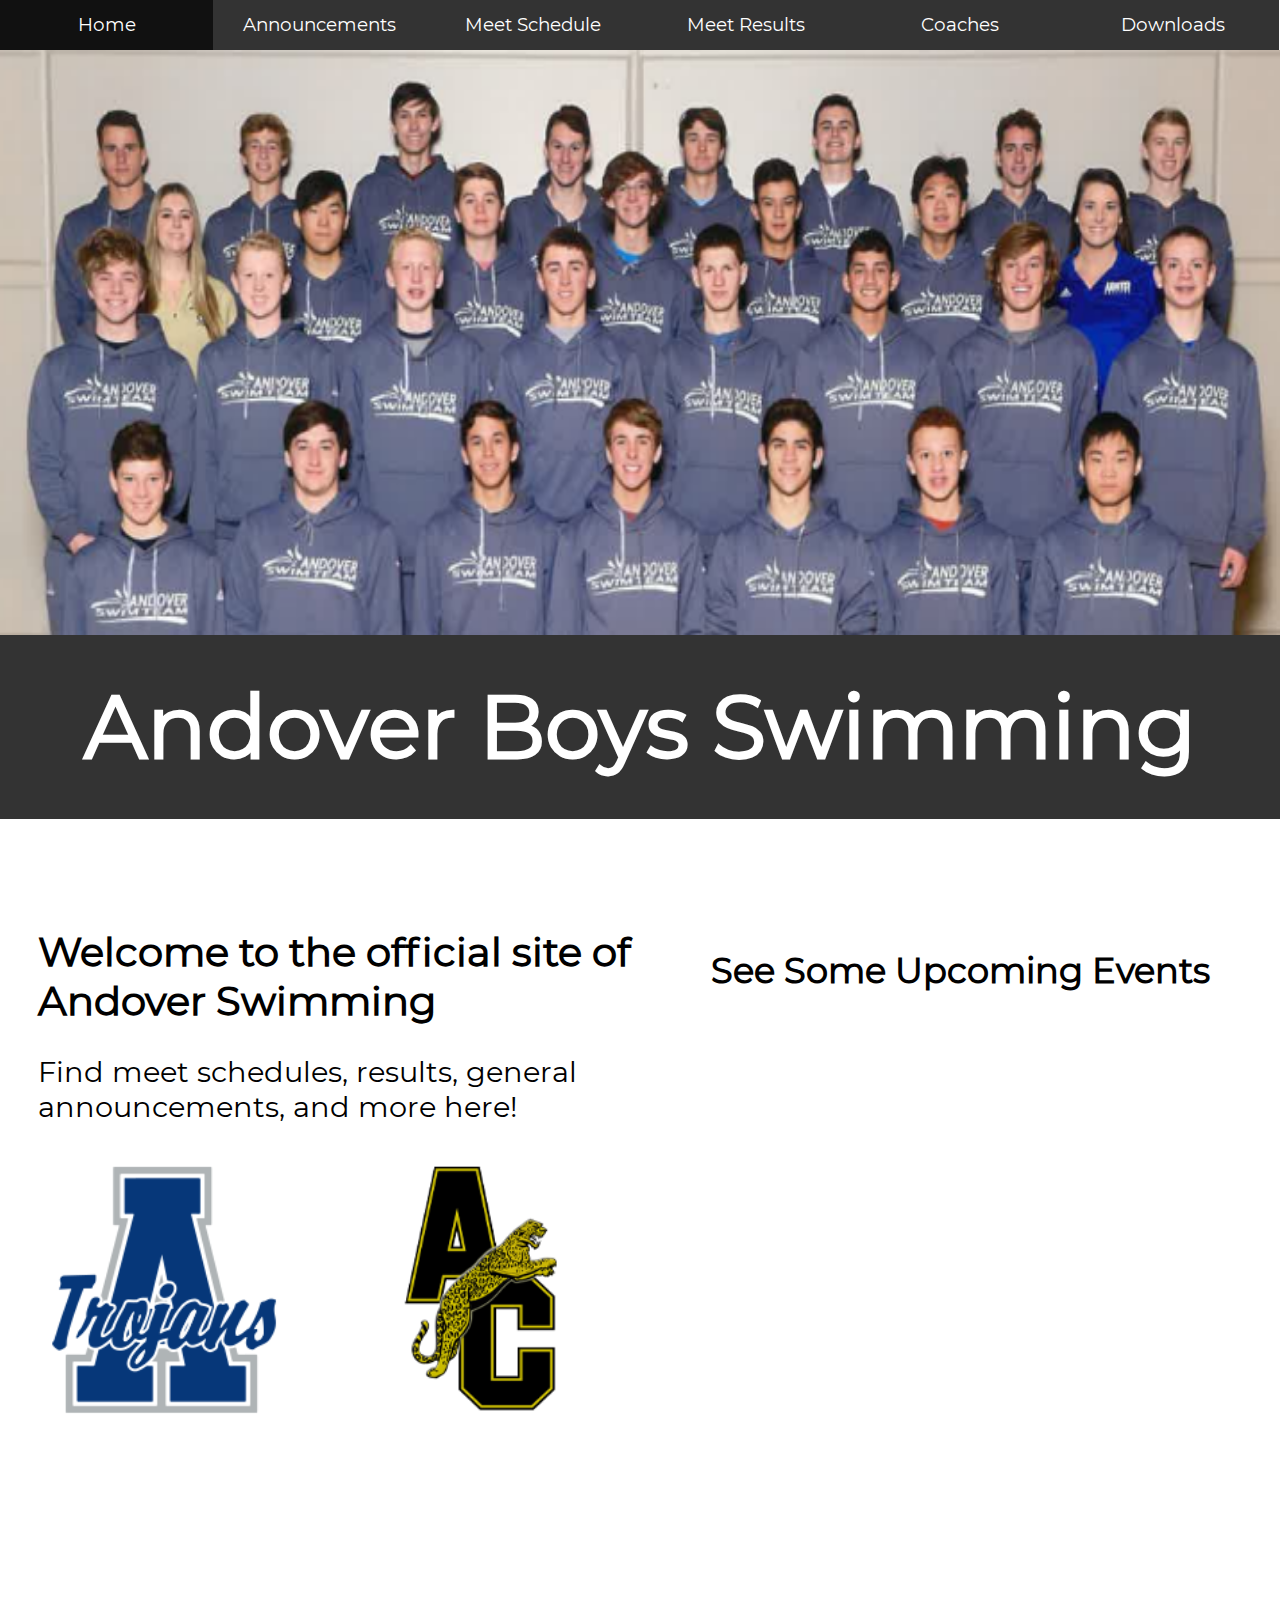
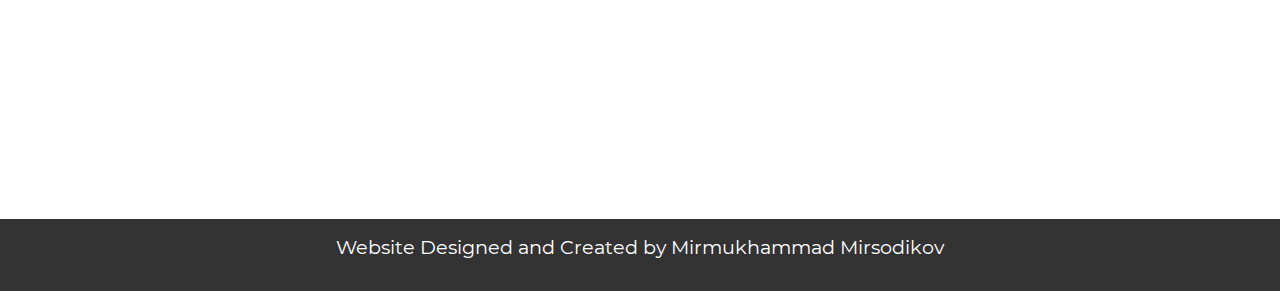
<file: HTML/index.html>
<!DOCTYPE html>

<html>
  <head>
    <meta charset="utf-8" />
    <meta name="keywords" content="Andover, swimming, high school, boys" />
    <title>Andover Boys Swimming</title>
    <meta name="viewport" content="width=device-width, initial-scale=1" />
    <link href="../CSS/layout.css" rel="stylesheet" />
    <link href="../CSS/index.css" rel="stylesheet" />
    <link media="only screen and (max-width: 480px)" href="../CSS/layout_mobile.css" type="text/css" rel="stylesheet" />
  </head>

  <body>
    <header>
      <nav class="dropdown">
        <button class="dropbtn">&#9776; Andover Boys Swimming</button>
        <ul class="dropdown-content">
          <li><a href="index.html">Home</a></li>
          <li><a href="announcements.html">Announcements</a></li>
          <li><a href="meet_schedule.html">Meet Schedule</a></li>
          <li><a href="meet_results.html">Meet Results</a></li>
          <li><a href="coaches.html">Coaches</a></li>
          <li><a href="downloads.html">Downloads</a></li>
        </ul>
      </nav>

      <img src="../Images/team_fit.png" alt="">
      <h1 class="home">Andover Boys Swimming</h1>
    </header>

    <article class="home">
      <div class="row">
        <div class="col-1-2" id="info">
          <section>
            <h1>Welcome to the official site of Andover Swimming</h1>
            <p>Find meet schedules, results, general announcements, and more here!</p>

            <div class="row" id="images">
              <div class="col-1-2">
                <img src="../Images/andover_high_school.png" alt="" id="andover"/>
              </div>
              <div class="col-1-2">
                <img src="../Images/andover_central_high_school.png" alt="" id="andover_central"/>
              </div>
            </div>

          </section>
        </div>

        <div class="col-1-2">
          <div class="calendar">
            <h2>See Some Upcoming Events</h2>
            <iframe src="https://calendar.google.com/calendar/embed?height=600&amp;wkst=1&amp;bgcolor=%23ffffff&amp;ctz=America%2FChicago&amp;src=bWlya2FtdWRpa0BnbWFpbC5jb20&amp;src=YWRkcmVzc2Jvb2sjY29udGFjdHNAZ3JvdXAudi5jYWxlbmRhci5nb29nbGUuY29t&amp;src=ZW4udXNhI2hvbGlkYXlAZ3JvdXAudi5jYWxlbmRhci5nb29nbGUuY29t&amp;color=%237CB342&amp;color=%23F6BF26&amp;color=%234285F4&amp;showTitle=0"></iframe>
          </div>
      </div>
    </article>


    <footer>
      <p>Website Designed and Created by Mirmukhammad Mirsodikov</p>
    </footer>

  </body>
</html>
</file>
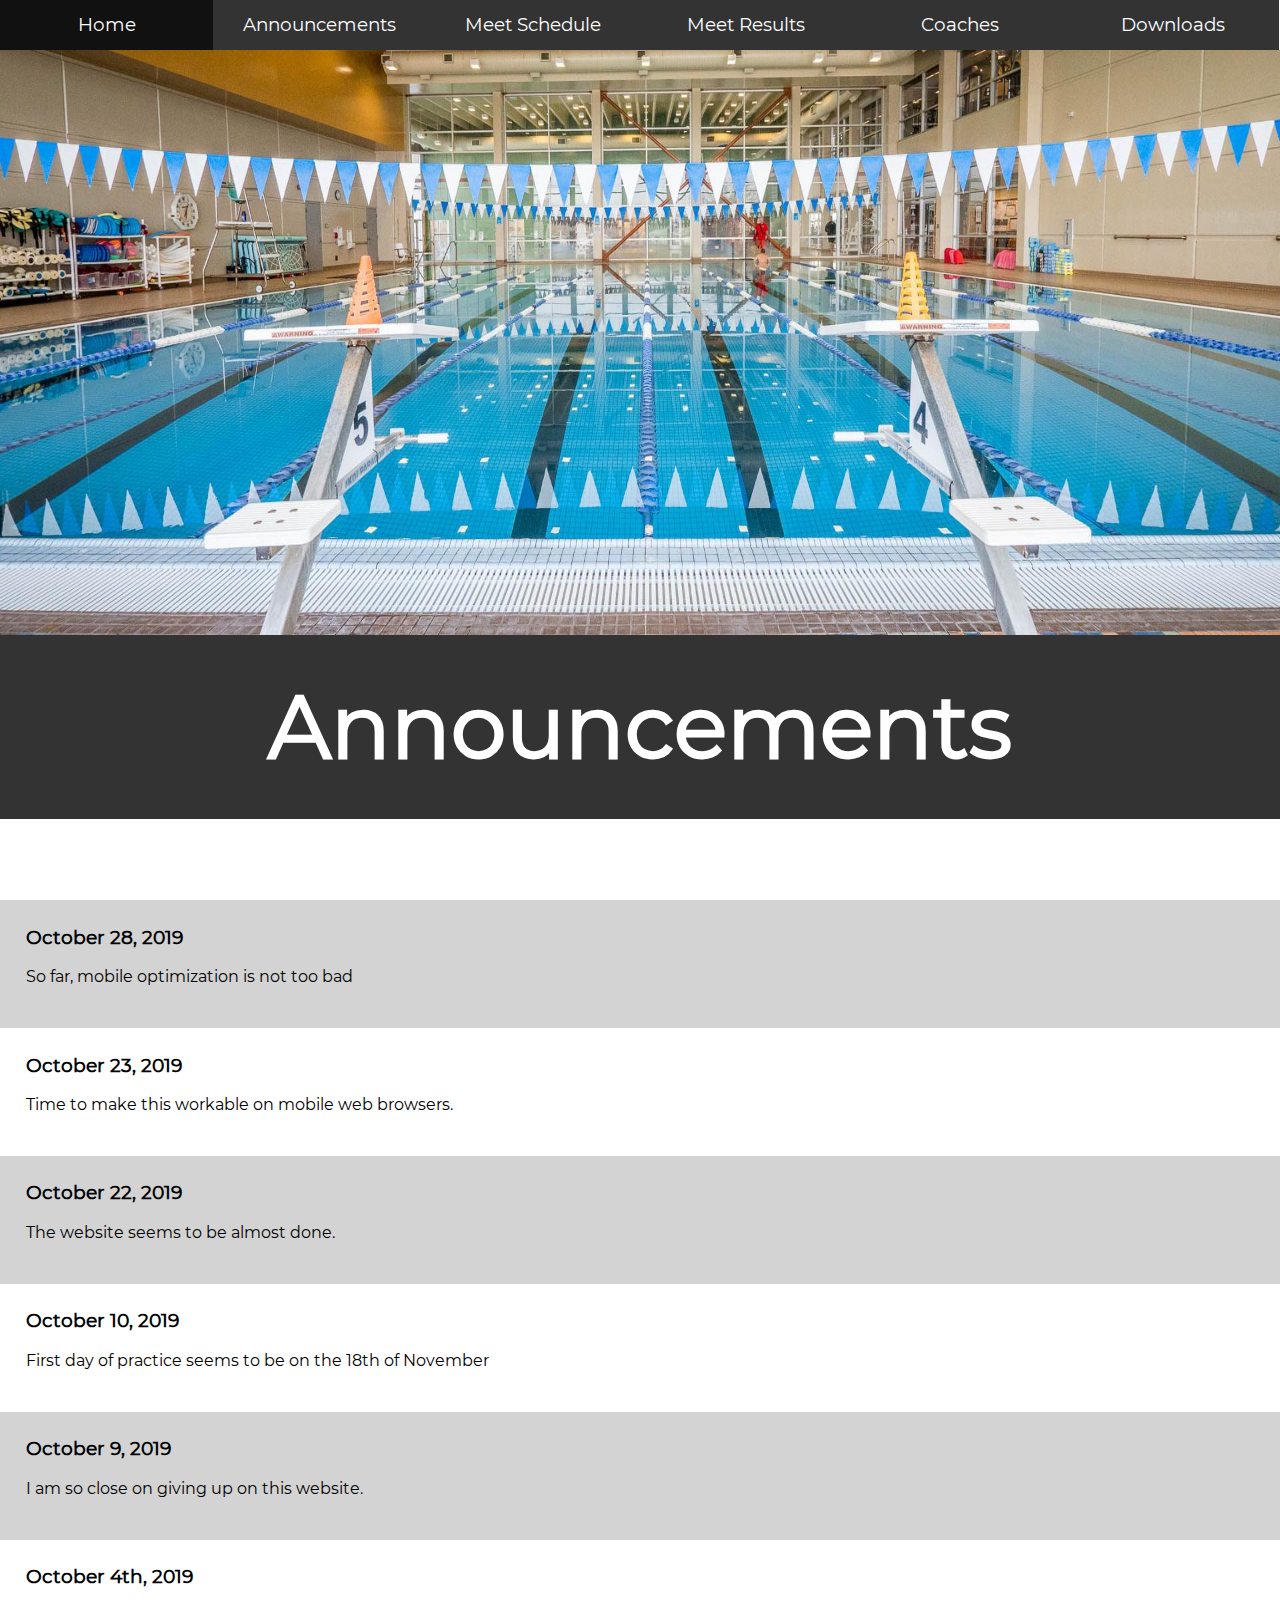
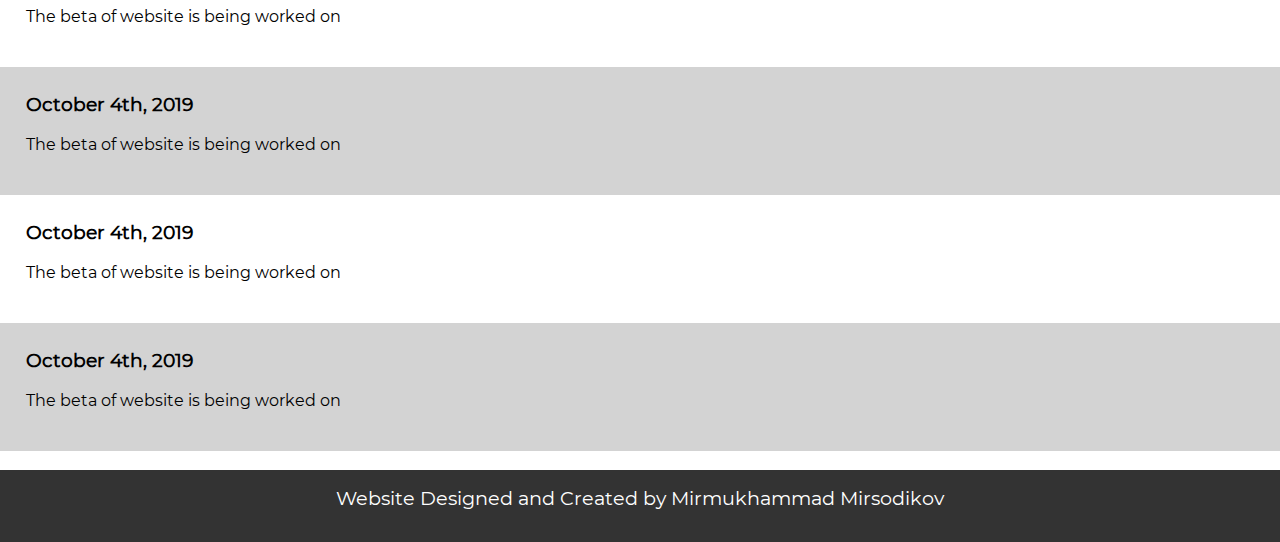
<file: HTML/announcements.html>
<!DOCTYPE html>

<html>
  <head>
    <meta charset="utf-8" />
    <meta name="keywords" content="Andover, swimming, high school, announcements" />
    <title>Announcements</title>
    <meta name="viewport" content="width=device-width, initial-scale=1" />
    <link href="../CSS/layout.css" rel="stylesheet" />
    <link href="../CSS/announcements.css" rel="stylesheet" />
    <link media="only screen and (max-width: 480px)" href="../CSS/layout_mobile.css" type="text/css" rel="stylesheet" />
  </head>

  <body>
    <header>
      <nav class="dropdown">
        <button class="dropbtn">&#9776; Andover Boys Swimming</button>
        <ul class="dropdown-content">
          <li><a href="index.html">Home</a></li>
          <li><a href="announcements.html">Announcements</a></li>
          <li><a href="meet_schedule.html">Meet Schedule</a></li>
          <li><a href="meet_results.html">Meet Results</a></li>
          <li><a href="coaches.html">Coaches</a></li>
          <li><a href="downloads.html">Downloads</a></li>
        </ul>
      </nav>

      <img src="../Images/pool.jpg" alt="" />
      <h1 id="announcements">Announcements</h1>
    </header>

    <article>
      <ul>
        <li>
          <h3>October 28, 2019</h3>
          <p>So far, mobile optimization is not too bad</p>
        </li>
        <li>
          <h3>October 23, 2019</h3>
          <p>Time to make this workable on mobile web browsers.</p>
        </li>
        <li>
          <h3>October 22, 2019</h3>
          <p>The website seems to be almost done.</p>
        </li>
        <li>
          <h3>October 10, 2019</h3>
          <p>First day of practice seems to be on the 18th of November</p>
        </li>
        <li>
          <h3>October 9, 2019</h3>
          <p>I am so close on giving up on this website.</p>
        </li>
        <li>
          <h3>October 4th, 2019</h3>
          <p>The beta of website is being worked on</p>
        </li>
        <li>
          <h3>October 4th, 2019</h3>
          <p>The beta of website is being worked on</p>
        </li>
        <li>
          <h3>October 4th, 2019</h3>
          <p>The beta of website is being worked on</p>
        </li>
        <li>
          <h3>October 4th, 2019</h3>
          <p>The beta of website is being worked on</p>
        </li>
      </ul>
    </article>

    <footer>
      <p>Website Designed and Created by Mirmukhammad Mirsodikov</p>
    </footer>
  </body>
</html>
</file>
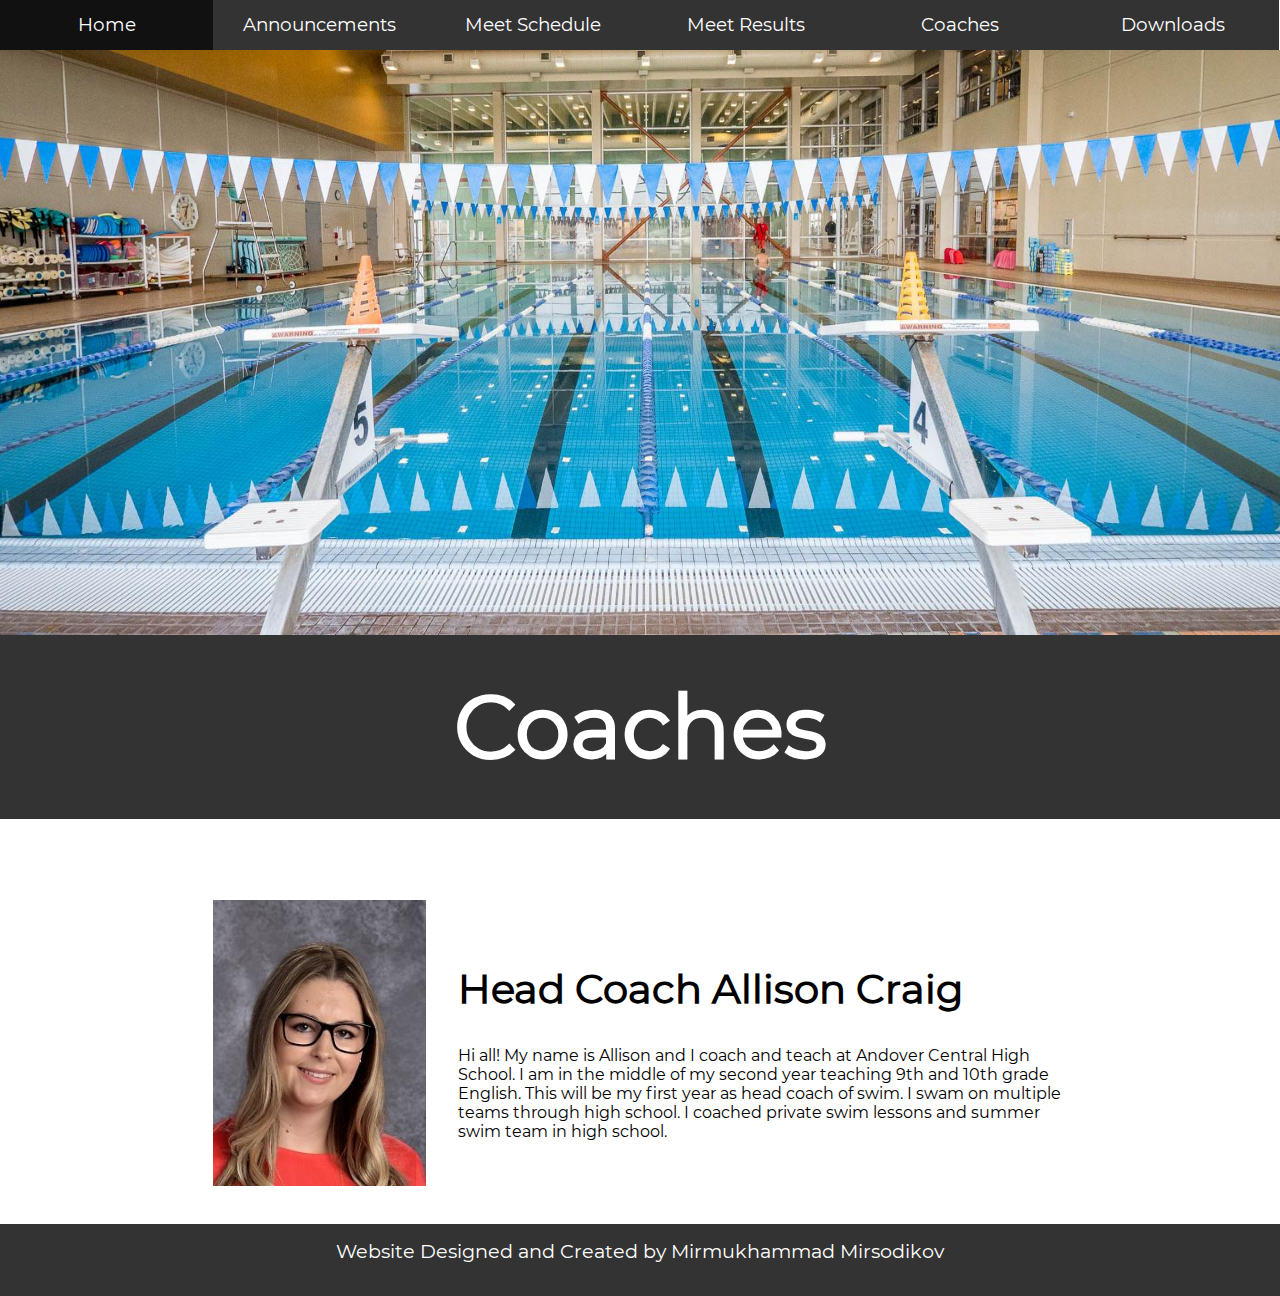
<file: HTML/coaches.html>
<!DOCTYPE html>

<html>
  <head>
    <meta charset="utf-8" />
    <meta name="keywords" content="Andover, swimming, high school, coaches" />
    <title>Coaches</title>
    <meta name="viewport" content="width=device-width, initial-scale=1" />
    <link href="../CSS/layout.css" rel="stylesheet" />
    <link href="../CSS/coaches.css" rel="stylesheet" />
    <link media="only screen and (max-width: 480px)" href="../CSS/layout_mobile.css" type="text/css" rel="stylesheet" />
  </head>

  <body>
    <header>
      <nav class="dropdown">
        <button class="dropbtn">&#9776; Andover Boys Swimming</button>
        <ul class="dropdown-content">
          <li><a href="index.html">Home</a></li>
          <li><a href="announcements.html">Announcements</a></li>
          <li><a href="meet_schedule.html">Meet Schedule</a></li>
          <li><a href="meet_results.html">Meet Results</a></li>
          <li><a href="coaches.html">Coaches</a></li>
          <li><a href="downloads.html">Downloads</a></li>
        </ul>
      </nav>

      <img src="../Images/pool.jpg" alt="" />
      <h1>Coaches</h1>
    </header>

    <article id="coaches">
      <div class="row">
        <div class="col-1-6">
          <p></p>
        </div>
        <div class="col-1-6">
          <img src="../Images/craig.jpg" alt="">
        </div>
        <div class="col-1-2" id="description">
          <h2>Head Coach Allison Craig</h2>
          <p>Hi all! My name is Allison and I coach and teach at Andover Central High School.
            I am in the middle of my second year teaching 9th and 10th grade English.
            This will be my first year as head coach of swim. I swam on multiple teams through high school.
            I coached private swim lessons and summer swim team in high school. </p>
        </div>
        <div class="col-1-6">
          <p></p>
        </div>
      </div>
    </article>

    <footer>
      <p>Website Designed and Created by Mirmukhammad Mirsodikov</p>
    </footer>
  </body>
</html>
</file>
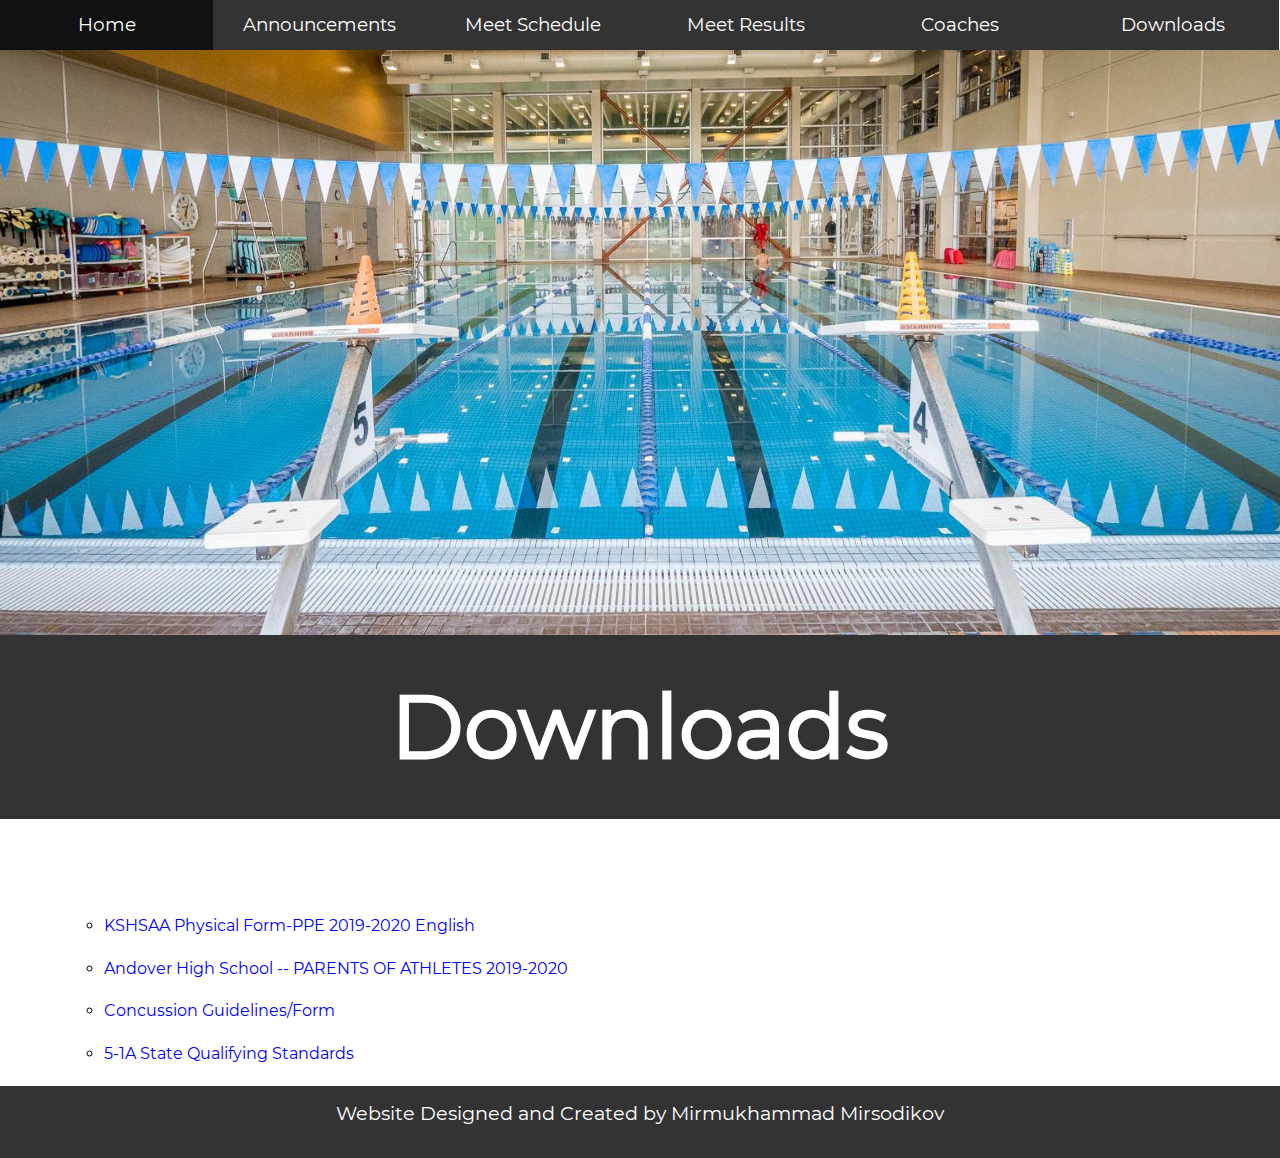
<file: HTML/downloads.html>
<!DOCTYPE html>

<html>
  <head>
    <meta charset="utf-8" />
    <meta name="keywords" content="Andover, swimming, high school, boys, downloads" />
    <title>Downloads</title>
    <meta name="viewport" content="width=device-width, initial-scale=1" />
    <link href="../CSS/layout.css" rel="stylesheet" />
    <link href="../CSS/downloads.css" rel="stylesheet" />
    <link media="only screen and (max-width: 480px)" href="../CSS/layout_mobile.css" type="text/css" rel="stylesheet" />
  </head>

  <body>
    <header>
      <nav class="dropdown">
        <button class="dropbtn">&#9776; Andover Boys Swimming</button>
        <ul class="dropdown-content">
          <li><a href="index.html">Home</a></li>
          <li><a href="announcements.html">Announcements</a></li>
          <li><a href="meet_schedule.html">Meet Schedule</a></li>
          <li><a href="meet_results.html">Meet Results</a></li>
          <li><a href="coaches.html">Coaches</a></li>
          <li><a href="downloads.html">Downloads</a></li>
        </ul>
      </nav>

      <img src="../Images/pool.jpg" alt="">
      <h1>Downloads</h1>
    </header>

    <article>
      <ul>
        <li><a href="../Downloads/physical_2020.pdf" target="_blank">KSHSAA Physical Form-PPE 2019-2020 English</a></li>
        <li><a href="../Downloads/parents_of_athletes_information_2019-2020_1.pdf" target="_blank">Andover High School -- PARENTS OF ATHLETES 2019-2020</a></li>
        <!-- <li><a href="../Downloads/facilities_updated_61219_1.pdf">ATHLETIC FACILITIES AND ADDRESSES</a></li> -->
        <li><a href="../Downloads/concussion.pdf" target="_blank">Concussion Guidelines/Form</a></li>
        <li><a href="../Downloads/5-4-3-2-1AQStandards.pdf" target="_blank">5-1A State Qualifying Standards</li>
      </ul>
    </article>

    <footer>
      <footer>
        <p>Website Designed and Created by Mirmukhammad Mirsodikov</p>
      </footer>
    </footer>
  </body>
</html>
</file>
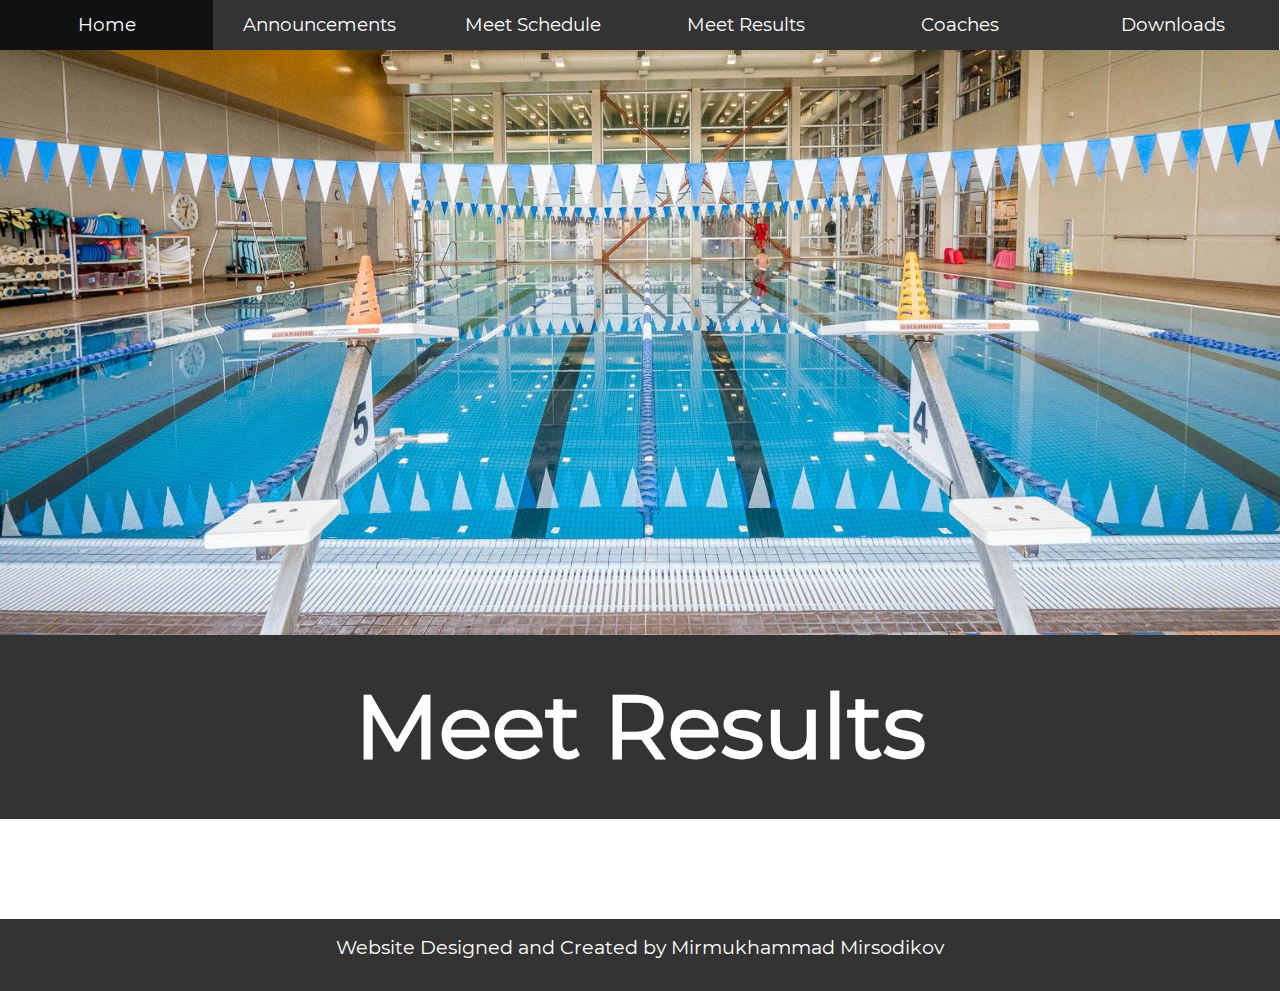
<file: HTML/meet_results.html>
<!DOCTYPE html>

<html>
  <head>
    <meta charset="utf-8">
    <meta name="keywords" content="Andover, swimming, high school, meet results" />
    <title>Meet Results</title>
    <meta name="viewport" content="width=device-width, initial-scale=1" />
    <link href="../CSS/layout.css" rel="stylesheet" />
    <link media="only screen and (max-width: 480px)" href="../CSS/layout_mobile.css" type="text/css" rel="stylesheet" />
  </head>

  <body>
    <header>
      <nav class="dropdown">
        <button class="dropbtn">&#9776; Andover Boys Swimming</button>
        <ul class="dropdown-content">
          <li><a href="index.html">Home</a></li>
          <li><a href="announcements.html">Announcements</a></li>
          <li><a href="meet_schedule.html">Meet Schedule</a></li>
          <li><a href="meet_results.html">Meet Results</a></li>
          <li><a href="coaches.html">Coaches</a></li>
          <li><a href="downloads.html">Downloads</a></li>
        </ul>
      </nav>

      <img src="../Images/pool.jpg" alt="" />
      <h1>Meet Results</h1>
    </header>

    <footer>
      <p>Website Designed and Created by Mirmukhammad Mirsodikov</p>
    </footer>
  </body>
</html>
</file>
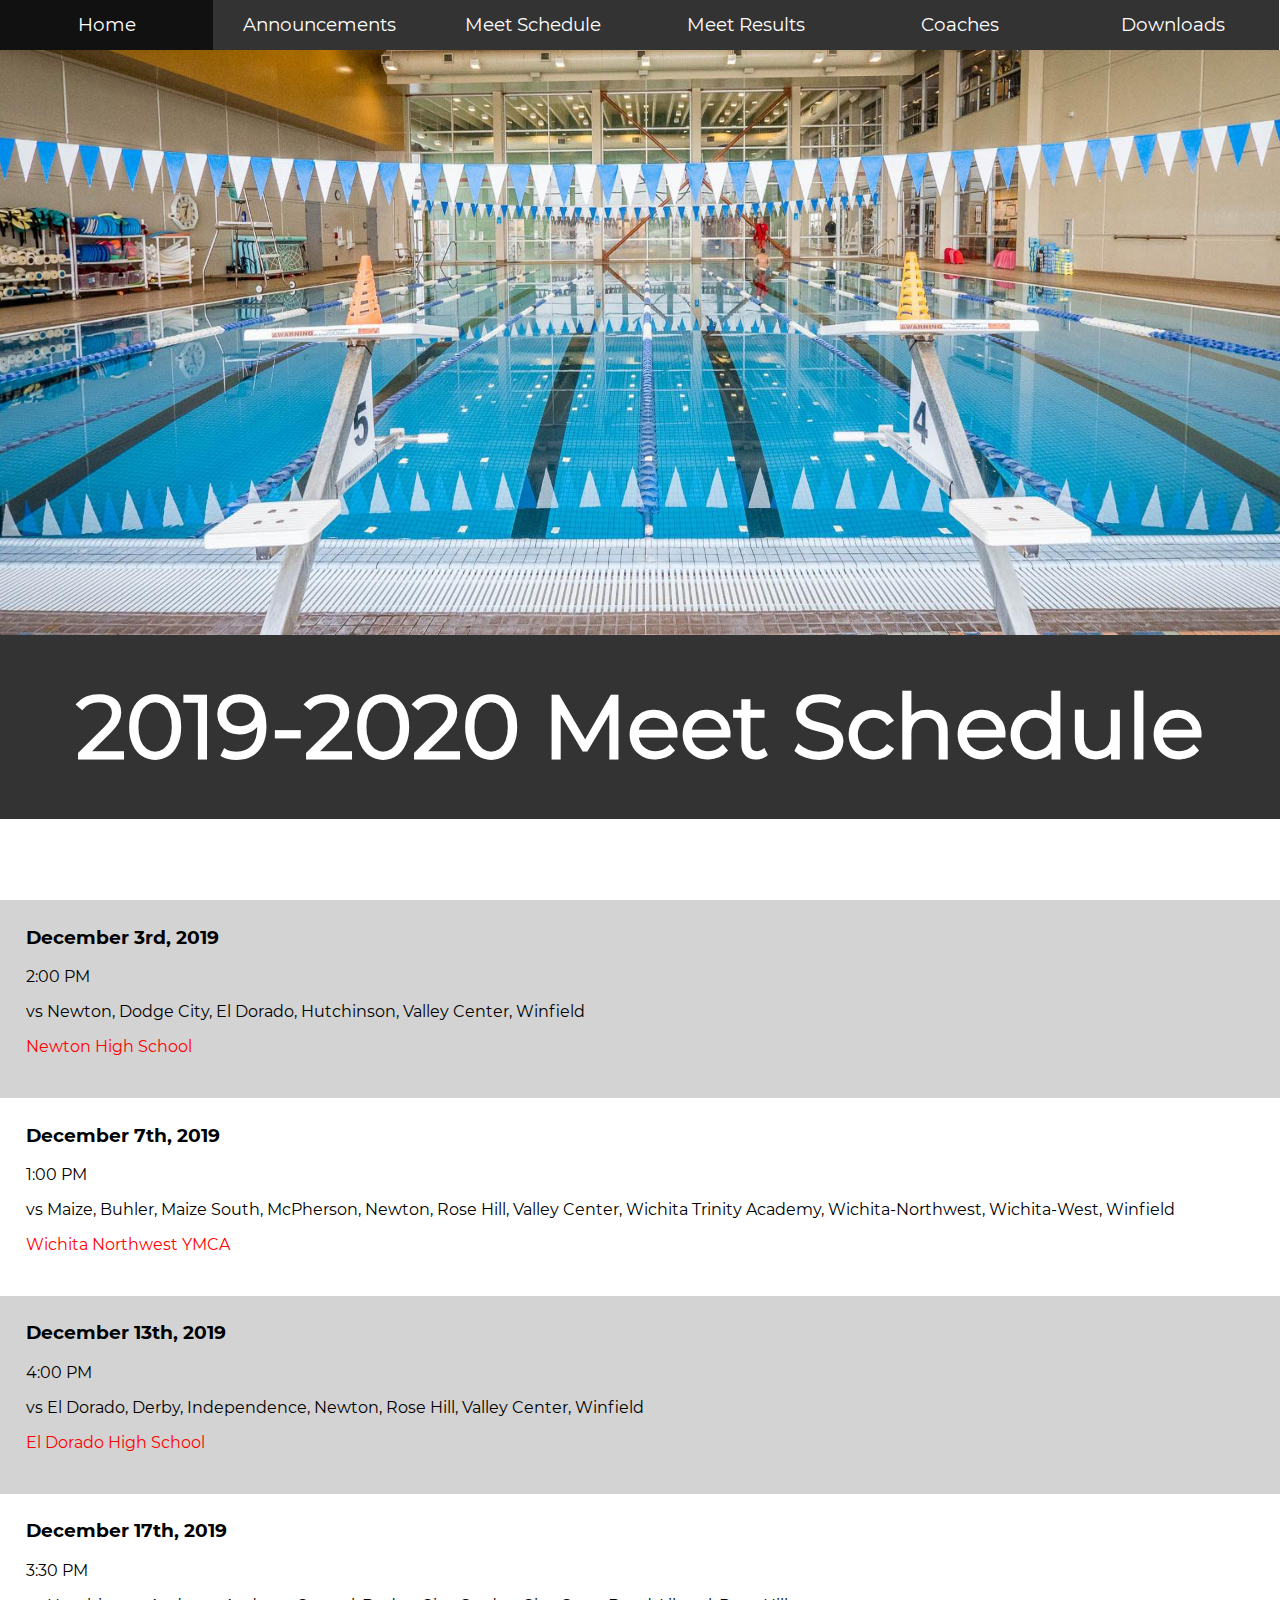
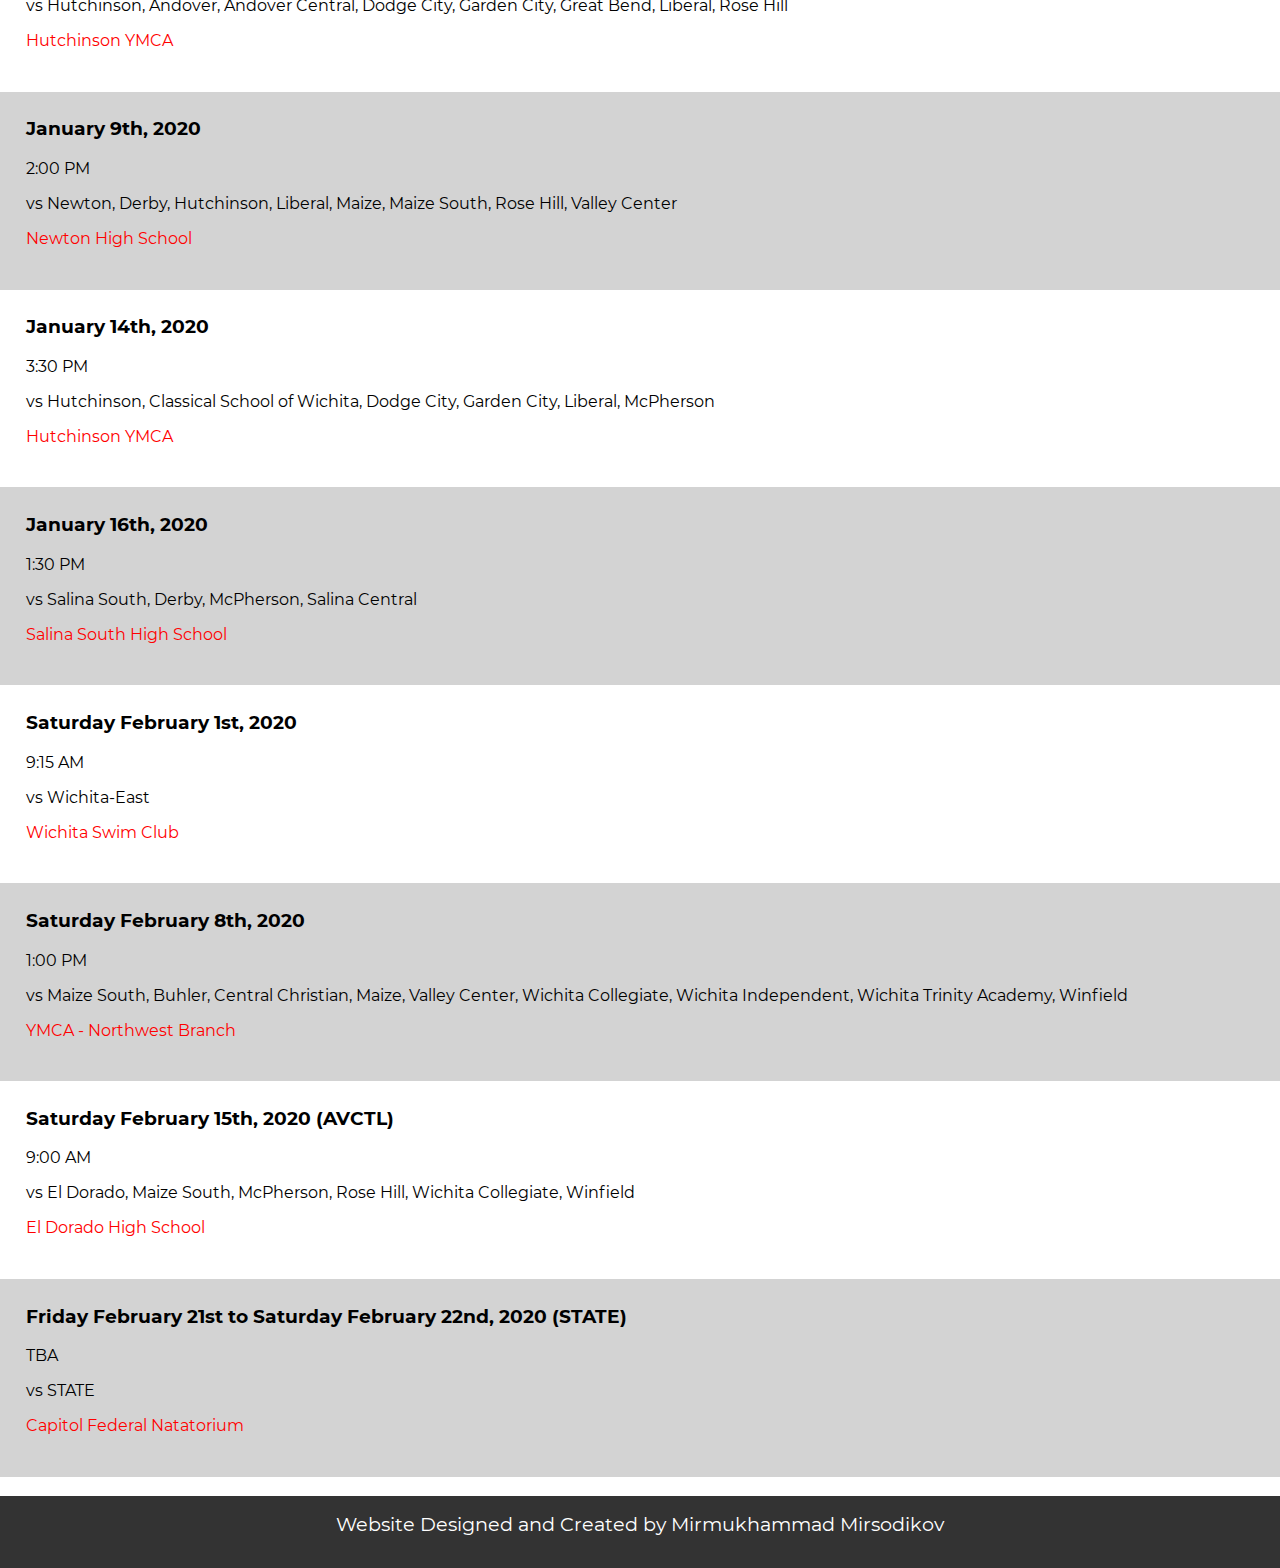
<file: HTML/meet_schedule.html>
<!DOCTYPE html>

<html>
  <head>
    <meta charset="utf-8">
    <meta name="keywords" content="Andover, swimming, high school, meet schedule" />
    <meta name="viewport" content="width=device-width, initial-scale=1" />
    <title>Meet Schedule</title>
    <link href="../CSS/layout.css" rel="stylesheet" />
    <link href="../CSS/meet_schedule.css" rel="stylesheet" />
    <link media="only screen and (max-width: 480px)" href="../CSS/layout_mobile.css" type="text/css" rel="stylesheet" />
  </head>

  <body>
    <header>
      <nav class="dropdown">
        <button class="dropbtn">&#9776; Andover Boys Swimming</button>
        <ul class="dropdown-content">
          <li><a href="index.html">Home</a></li>
          <li><a href="announcements.html">Announcements</a></li>
          <li><a href="meet_schedule.html">Meet Schedule</a></li>
          <li><a href="meet_results.html">Meet Results</a></li>
          <li><a href="coaches.html">Coaches</a></li>
          <li><a href="downloads.html">Downloads</a></li>
        </ul>
      </nav>

      <img src="../Images/pool.jpg" alt="" />
      <h1>2019-2020 Meet Schedule</h1>
    </header>

    <article id="schedule">
      <!-- <h2>2019-2020 Meet Schedule</h2> -->
      <ul>
        <li>
          <h3>December 3rd, 2019</h3>
          <p>2:00 PM</p>
          <p>vs Newton, Dodge City, El Dorado, Hutchinson, Valley Center, Winfield</p>
          <p><a href="https://www.google.com/maps/place/Newton+High+School/@38.0584238,-97.3656115,17z/data=!3m1!4b1!4m5!3m4!1s0x87bb14908ed6ee91:0xeafa0bc7b68bb7ba!8m2!3d38.0584238!4d-97.3634228?hl=en" target="_blank">Newton High School</a></p>
        </li>
        <li>
          <h3>December 7th, 2019</h3>
          <p>1:00 PM</p>
          <p>vs Maize, Buhler, Maize South, McPherson, Newton, Rose Hill, Valley Center, Wichita Trinity Academy, Wichita-Northwest, Wichita-West, Winfield</p>
          <p><a href="https://www.google.com/maps/place/Ken+Shannon+NORTHWEST+Branch+-+Greater+Wichita+YMCA/@37.7232046,-97.5057174,17z/data=!3m1!4b1!4m5!3m4!1s0x87badf6bb1d8951f:0x5b7fc0850f2d7684!8m2!3d37.7232046!4d-97.5035287?hl=en" target="_blank">Wichita Northwest YMCA</a></p>
        </li>
        <li>
          <h3>December 13th, 2019</h3>
          <p>4:00 PM</p>
          <p>vs El Dorado, Derby, Independence, Newton, Rose Hill, Valley Center, Winfield</p>
          <p><a href="https://www.google.com/maps/place/El+Dorado+High+School/@37.8312567,-96.865618,14z/data=!4m8!1m2!2m1!1sEl+Dorado+High+School!3m4!1s0x87bbb3ed9af5e177:0x5355a52c0e99d2eb!8m2!3d37.8449565!4d-96.8451716?hl=en" target="_blank">El Dorado High School</a></p>
        </li>
        <li>
          <h3>December 17th, 2019</h3>
          <p>3:30 PM</p>
          <p>vs Hutchinson, Andover, Andover Central, Dodge City, Garden City, Great Bend, Liberal, Rose Hill</p>
          <p><a href="https://www.google.com/maps/place/YMCA+of+Hutchinson+and+Reno+County/@38.0671677,-97.9183241,17z/data=!3m1!4b1!4m5!3m4!1s0x87a4b71e23be19ad:0xaf65bea9e326f676!8m2!3d38.0671677!4d-97.9161354?hl=en" target="_blank">Hutchinson YMCA</a></p>
        </li>
        <li>
          <h3>January 9th, 2020</h3>
          <p>2:00 PM</p>
          <p>vs Newton, Derby, Hutchinson, Liberal, Maize, Maize South, Rose Hill, Valley Center</p>
          <p><a href="https://www.google.com/maps/place/Newton+High+School/@38.0584238,-97.3656115,17z/data=!3m1!4b1!4m5!3m4!1s0x87bb14908ed6ee91:0xeafa0bc7b68bb7ba!8m2!3d38.0584238!4d-97.3634228?hl=en" target="_blank">Newton High School</a></p>
        </li>
        <li>
          <h3>January 14th, 2020</h3>
          <p>3:30 PM</p>
          <p>vs Hutchinson, Classical School of Wichita, Dodge City, Garden City, Liberal, McPherson</p>
          <p><a href="https://www.google.com/maps/place/YMCA+of+Hutchinson+and+Reno+County/@38.0671677,-97.9183241,17z/data=!3m1!4b1!4m5!3m4!1s0x87a4b71e23be19ad:0xaf65bea9e326f676!8m2!3d38.0671677!4d-97.9161354?hl=en" target="_blank">Hutchinson YMCA</a></p>
        </li>
        <li>
          <h3>January 16th, 2020</h3>
          <p>1:30 PM</p>
          <p>vs Salina South, Derby, McPherson, Salina Central</p>
          <p><a href="https://www.google.com/maps/place/Salina+South+High+School/@38.7964043,-97.6018356,17z/data=!3m1!4b1!4m5!3m4!1s0x87bcc63b34bc361b:0xb70ce1578772cfe7!8m2!3d38.7964043!4d-97.5996469?hl=en" target="_blank">Salina South High School</a></p>
        </li>
        <li>
          <h3>Saturday February 1st, 2020</h3>
          <p>9:15 AM</p>
          <p>vs Wichita-East</p>
          <p><a href="https://www.google.com/maps/place/Wichita+Swim+Club/@37.6845906,-97.239546,17z/data=!3m1!4b1!4m5!3m4!1s0x87bafc912c4db88d:0x1017dba2b3fa1e3e!8m2!3d37.6845906!4d-97.2373573?hl=en" target="_blank">Wichita Swim Club</a></p>
        </li>
        <li>
          <h3>Saturday February 8th, 2020</h3>
          <p>1:00 PM</p>
          <p>vs Maize South, Buhler, Central Christian, Maize, Valley Center, Wichita Collegiate, Wichita Independent, Wichita Trinity Academy, Winfield</p>
          <p><a href="https://www.google.com/maps/place/Ken+Shannon+NORTHWEST+Branch+-+Greater+Wichita+YMCA/@37.7232046,-97.5057174,17z/data=!3m1!4b1!4m5!3m4!1s0x87badf6bb1d8951f:0x5b7fc0850f2d7684!8m2!3d37.7232046!4d-97.5035287?hl=en" target="_blank">YMCA - Northwest Branch</a></p>
        </li>
        <li>
          <h3>Saturday February 15th, 2020 (AVCTL)</h3>
          <p>9:00 AM</p>
          <p>vs El Dorado, Maize South, McPherson, Rose Hill, Wichita Collegiate, Winfield</p>
          <p><a href="https://www.google.com/maps/place/El+Dorado+High+School/@37.8312567,-96.865618,14z/data=!4m8!1m2!2m1!1sEl+Dorado+High+School!3m4!1s0x87bbb3ed9af5e177:0x5355a52c0e99d2eb!8m2!3d37.8449565!4d-96.8451716?hl=en" target="_blank">El Dorado High School</a></p>
        </li>
        <li>
          <h3>Friday February 21st to Saturday February 22nd, 2020 (STATE)</h3>
          <p>TBA</p>
          <p>vs STATE</p>
          <p><a href="https://www.google.com/maps?hl=en&q=Topeka-Capitol+Federal+Natatorium+530+Sports+Park+Drive,+Topeka&source=calendar">Capitol Federal Natatorium</a></p>
        </li>
      </ul>
    </article>

  <footer>
    <p>Website Designed and Created by Mirmukhammad Mirsodikov</p>
  </footer>
  </body>
</html>
</file>
<file: CSS/index.css>
@charset "UTF-8";

div.row {
  clear: both;
}

div.row::after {
  clear: both;
  content: "";
  display: table;
}

div[class^="col-"] {
  float: left;
}

div.col-1-2 {width: 50%;}

article {
  height: 100%;
}

div {
  display: block;
  height: 100%;
}

div.calendar {
  display: block;
  width: 100%;
  height: 100%;
  overflow: hidden;
}

div.calendar iframe {
  display: block;
  padding: 0;
  /* frameborder: 0; */
  border-width: 0;
  width: 60%;
  height: 100%;
  max-height: 100%;
  margin: 0 auto;
}

div.calendar h2 {
  text-align: center;
  padding-top: 20px;
  font-size: 2.2em;
}

section img#andover {
  display: block;
  margin: 0 auto;
  width: 80%;
}

section img#andover_central {
  /* margin-left: 20%; */
  display: block;
  margin: 0 auto;
  width: 56%;
}
</file>
<file: CSS/layout_mobile.css>
@charset "UTF-8";

/* Header Styles */

header h1 {
  display: block;
  font-size: 2.5em;
  min-height: 20%;
  padding-bottom: 0;
  clear: both;
  margin-bottom: 20%;
}

.home h2 {
  padding-bottom: 2%;
}

header {
  height: 60%;
}

header img {
  width: 100%;
  min-height: 20%;
  max-height: 100%;
  height: 60%;
}

/* Body styles */

article h1 {
  font-size: 2em;
}

article {
  margin-top: 0%;
  padding-top: 0%;
}

#images div.col-1-2 {width: 50%;}

div.col-1-2 {
  width: 100%;
}

/* Footer styles */

footer {
  clear: both;
}

/* Menu styles */

.dropbtn {
  display: block;
  background-color: #333;
  color: white;
  text-align: left;
  padding: 16px;
  font-size: 1.5em;
  width: 100%;
  border: none;
  cursor: pointer;
}

.dropdown {
  position: relative;
  display: block;
  width: 100%;
}

.dropdown-content li {
  display: block;
  width: 100%;
  height: 100%;
  clear: both;
  outline: 1px solid black;
  overflow: hidden;
}

.dropdown-content {
  display: none;
  position: absolute;
  /* background-color: #f9f9f9; */
  /* min-width: 160px; */
  /* box-shadow: 0px 8px 16px 0px rgba(0,0,0,0.2); */
  z-index: 1;
  width: 100%;
  height: 100%;
  overflow: visible;
}

.dropdown-content a {
  color: white;
  text-decoration: none;
  display: block;
  padding-top: 5%;
}

.dropdown-content a:hover {background-color: #111}

.dropdown:hover .dropdown-content {
  display: block;
}

.dropdown:hover .dropbtn {
  background-color: #333;
}

/* index.html styles */

.calendar {
  display: block;
  width: 100%;
  height: 100%;
  padding-top: 0;
  margin-top: 0;
}

.calendar h2 {
  margin-top: 0;
}

.calendar iframe {
  display: block;
  height: 60%;
  width: 90%;
}

#info {
  height: 80%;
}

/* coaches.html styles */

article#coaches div {
  width: 100%;
}

article#coaches div#description {
  clear: both;
}

article#coaches h2 {
  font-size: 1.5em;
}

article#coaches p {
  font-size: .8em;
}

article#coaches img {
  clear: both;
  width: 50%;
  margin: 0 auto;
  padding: 0;
}

article#coaches .col-1-6:nth-of-type(2) {
  background-color: #D3D3D3;
  padding: 2% 0;
}
</file>
<file: CSS/announcements.css>
@charset "UTF-8";

article h2 {
  display: block;
  width: 50%;
  text-align: center;
  font-size: 2em;
  margin-top: 4%;
  margin-left: 2%;
}

article#schedule h2 {
  text-align: left;
  margin-left: 2%;
}

article ul {
  display: block;
  width: 100%;
  height: 100%;
  margin: 0;
  padding: 0;
}

article li {
  margin-top: 0;
  padding: 2% 0% 2% 0%;
  height: 100%;
  width: 100%;
}

article h3, article p {
  display: block;
  margin-left: 2%;
  margin-top: 0;
}

article li:nth-child(odd) {
  background-color: #D3D3D3;

}

article li:nth-child(even) {
  background-color: white;
}

article#schedule h3 {
  font-family: "Montserrat-Bold";
}

article#schedule a, article#schedule a:visited {
  color: red;
}
</file>
<file: CSS/coaches.css>
@charset "UTF-8";

article {
  display: block;
  margin: 0 0 3% 0;
}

div.row {
  clear: both;
}

div.row::after {
  clear: both;
  content: "";
  display: table;
}

div[class^="col-"] {
  float: left;
}

div.col-1-6 {width: 16.66%;}
div.col-2-3 {width: 66.67%;}
div.col-1-2 {width: 50%;}

div {
  height: 100%;
}

article img {
  display: block;
  width: 100%;
  height: 100%;
  /* margin-top: 5%; */
}

article h2, article p {
  margin-left: 5%;
}

article h2 {
  margin-top: 10%;
  font-size: 2.5em;
}

/*
article img {
  display: block;
  position: relative;
  margin-left: 20%;
}

article p {
  display: block;
  position: relative;
  outline: 1px solid blue;
} */
</file>
<file: CSS/downloads.css>
@charset "UTF-8";

article {
  display: block;
  clear: both;
  margin-left: 5%;
}

ul li {
  list-style-type: circle;
  margin-bottom: 2%;
}

article ul a {
  color: blue;
}

article ul a:visited {
  color: blue;
}
</file>
<file: CSS/meet_schedule.css>
@charset "UTF-8";

article#schedule h2 {
  text-align: left;
  margin-left: 2%;
}

article ul {
  display: block;
  width: 100%;
  height: 100%;
  margin: 0;
  padding: 0;
}

article li {
  margin-top: 0;
  padding: 2% 0% 2% 0%;
  height: 100%;
  width: 100%;
}

article h3, article p {
  display: block;
  margin-left: 2%;
  margin-top: 0;
}

article li:nth-child(odd) {
  background-color: #D3D3D3;
}

article li:nth-child(even) {
  background-color: white;
}

article#schedule h3 {
  font-family: "Montserrat-Bold";
}

article#schedule a, article#schedule a:visited {
  color: red;
}
</file>
<file: CSS/layout.css>
@charset "UTF-8";

@import "reset.css";

/* Navigation Links */

header nav ul {
  width: 100%;
  list-style-type: none;
  height: 50px;
  margin: 0;
  padding: 0;
  overflow: hidden;
}

header nav li {
  display: block;
  float: left;
  width: 16.66%;
  text-align: center;
  height: 100%;
  margin: 0;
  padding: 0;
  background-color: #333;
}

header nav li a {
  display: block;
  width: 100%;
  height: 100%;
  color: white;
  margin: 0;
  font-size: 1.15em;
  padding-top: 13px;
  text-decoration: none;
}

header nav a:hover {
  background-color: #111;
}

/* Header */

header img {
  display: block;
  width: 100%;
  min-height: 60%;
  height: 65%;
  max-height: 65%;
  margin: 0;
  padding: 0;
}

header h1 {
  display: block;
  text-align: center;
  font-size: 5.5em;
  margin: 0;
  /* max-height: 30%; */
  padding-top: 3%;
  padding-bottom: 3%;
  background-color: #333;
  color: white;
  clear: both;
}

/* Information Section */

section h1 {
  display: block;
  margin-left: 6%;
  font-size: 2.5em;
}

section p {
  font-size: 1.8em;
  margin-left: 6%;
}

/* Footer */

footer {
  display: block;
  width: 100%;
  height: 8%;
  background-color: #333;
  color: white;
  text-align: center;
}

footer p {
  display: block;
  font-size: 1.2em;
  padding-top: 1.2%;
}

/* Hide button */

.dropbtn {
  display: none;
}
</file>
